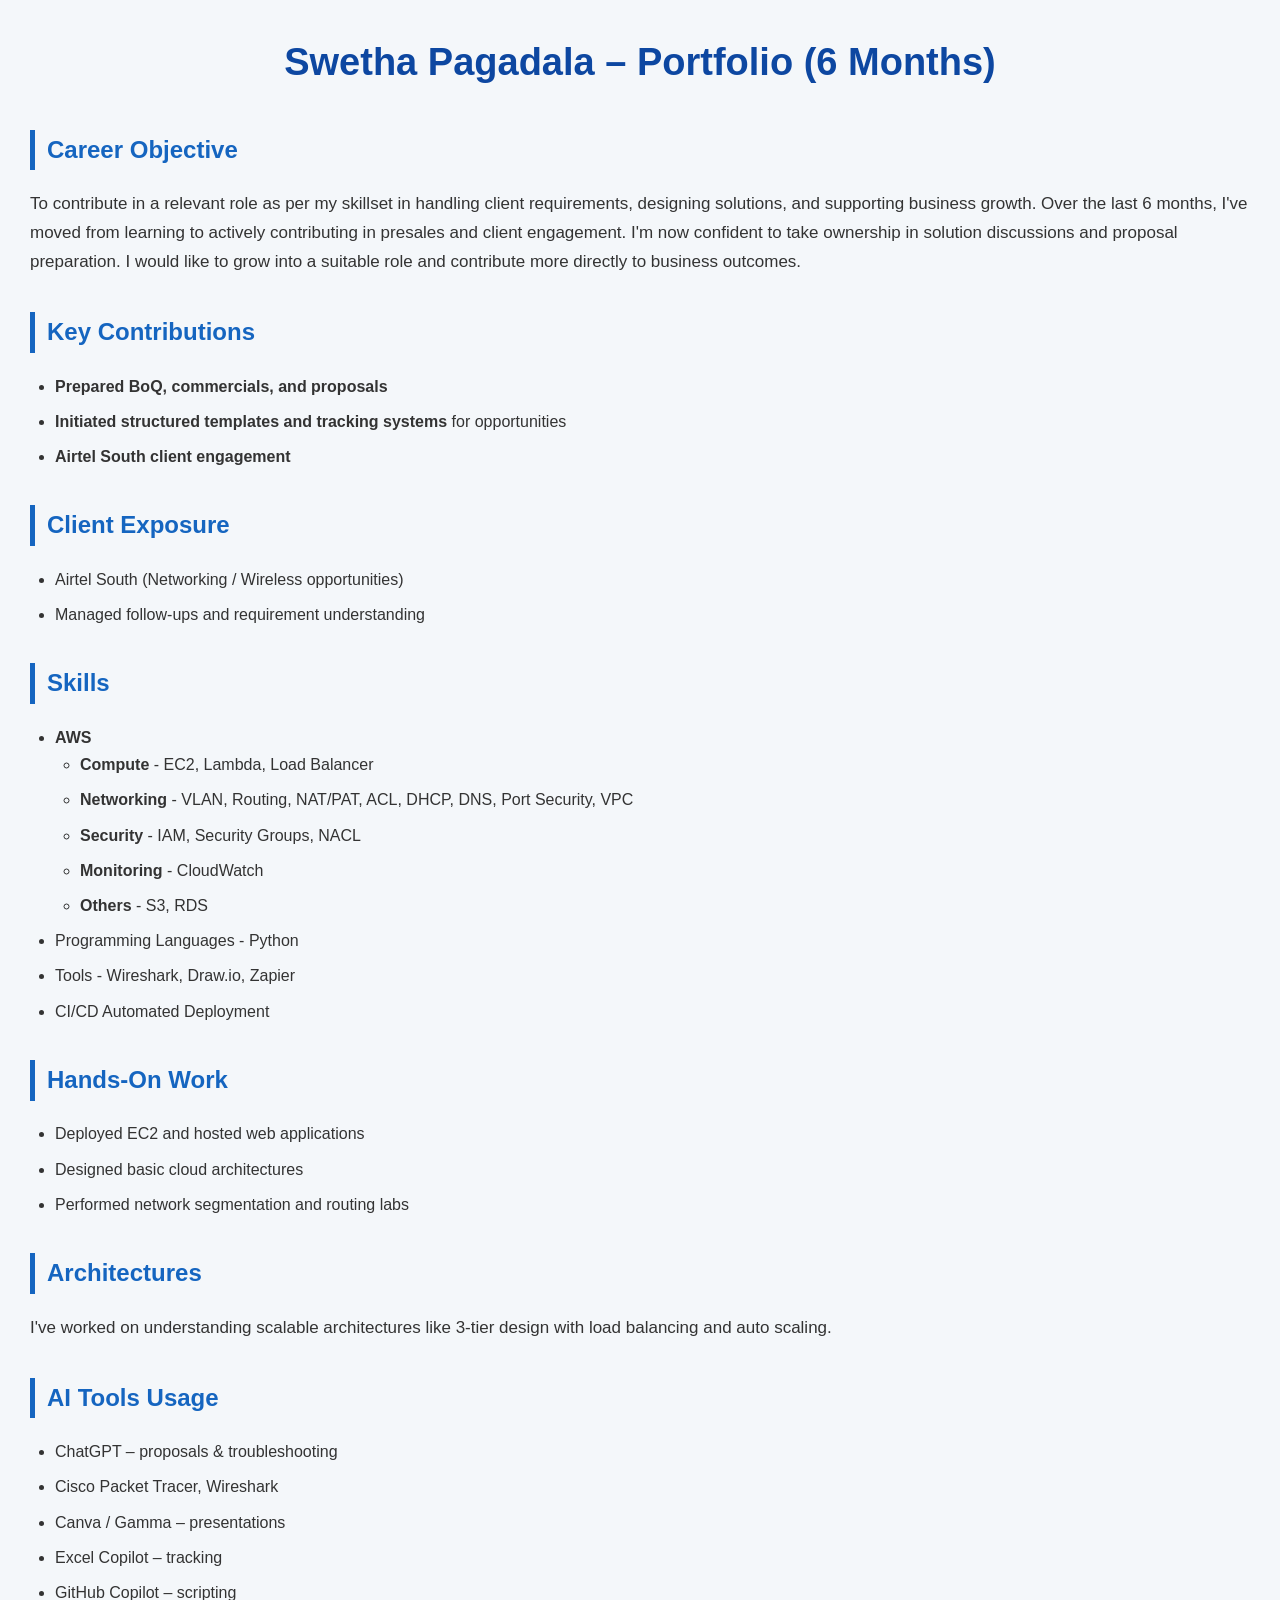
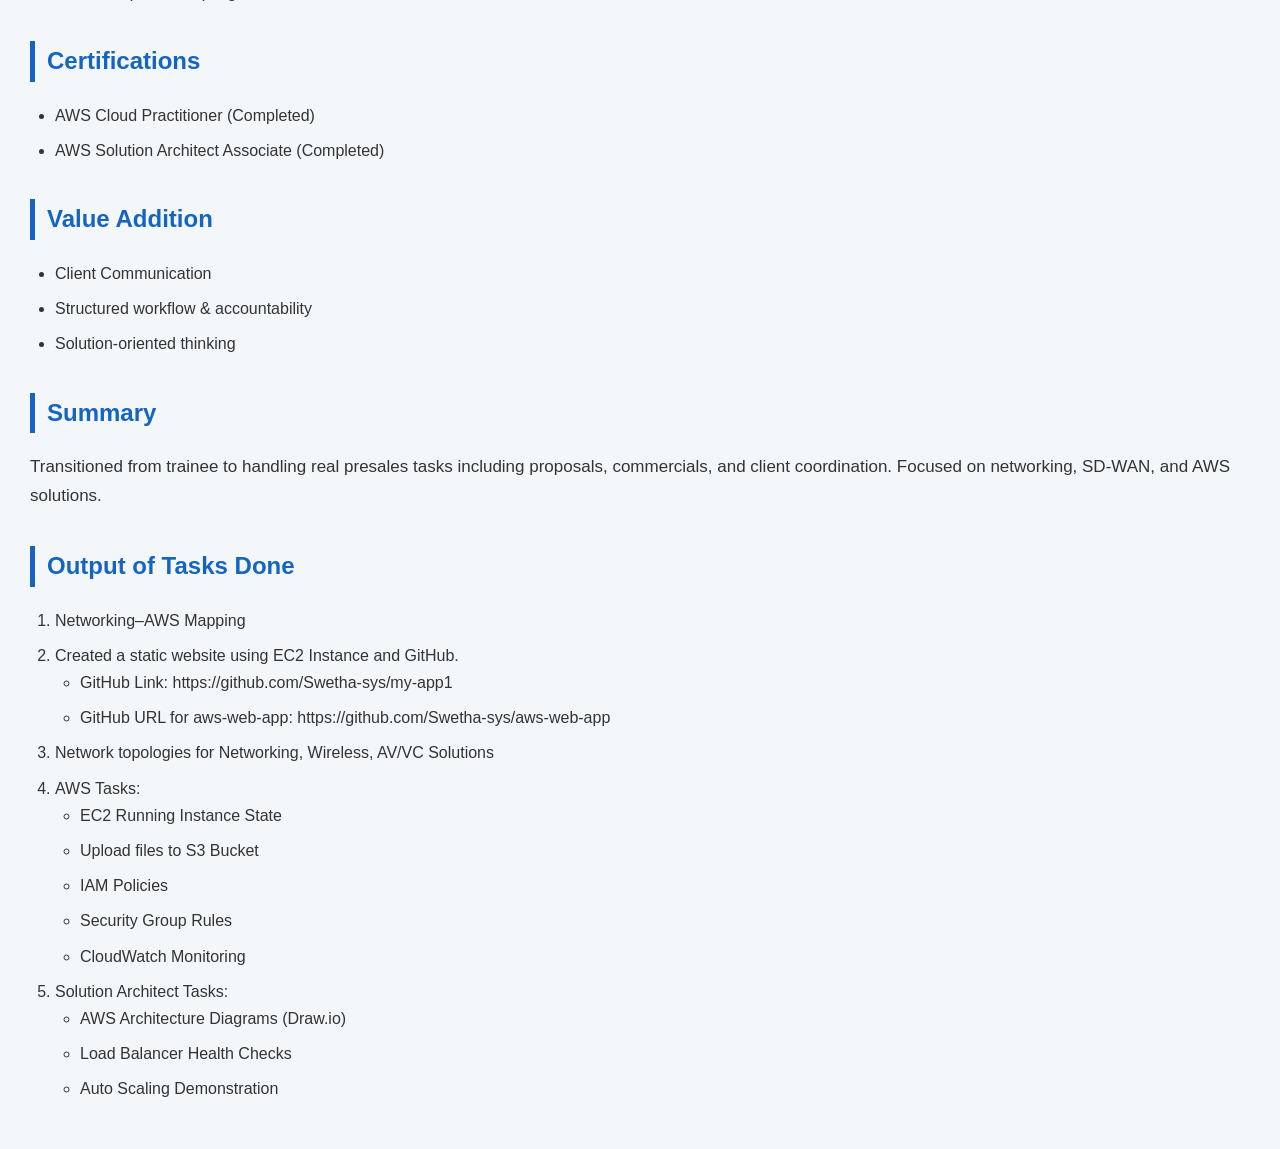
<file: index.html>
<head>
    <meta charset="UTF-8">
    <meta name="viewport" content="width=device-width, initial-scale=1.0">
    <title>Swetha Portfolio</title>
    <link rel="stylesheet" href="styles.css">
</head>
<body>

    <h1>Swetha Pagadala – Portfolio (6 Months)</h1>

    <h2>Career Objective</h2>

    <p>
        To contribute in a relevant role as per my skillset in handling client
        requirements, designing solutions, and supporting business growth.
        Over the last 6 months, I've moved from learning to actively contributing
        in presales and client engagement. I'm now confident to take ownership
        in solution discussions and proposal preparation. I would like to grow
        into a suitable role and contribute more directly to business outcomes.
    </p>

    <h2>Key Contributions</h2>

    <ul>
        <li><b>Prepared BoQ, commercials, and proposals</b></li>
        <li><b>Initiated structured templates and tracking systems</b> for opportunities</li>
        <li><b>Airtel South client engagement</b></li>
    </ul>

    <h2>Client Exposure</h2>

    <ul>
        <li>Airtel South (Networking / Wireless opportunities)</li>
        <li>Managed follow-ups and requirement understanding</li>
    </ul>

    <h2>Skills</h2>

    <ul>
        <li>
            <b>AWS</b>
            <ul>
                <li><b>Compute</b> - EC2, Lambda, Load Balancer</li>
                <li><b>Networking</b> - VLAN, Routing, NAT/PAT, ACL, DHCP, DNS, Port Security, VPC</li>
                <li><b>Security</b> - IAM, Security Groups, NACL</li>
                <li><b>Monitoring</b> - CloudWatch</li>
                <li><b>Others</b> - S3, RDS</li>
            </ul>
        </li>

        <li>Programming Languages - Python</li>
        <li>Tools - Wireshark, Draw.io, Zapier</li>
        <li>CI/CD Automated Deployment</li>
    </ul>

    <h2>Hands-On Work</h2>

    <ul>
        <li>Deployed EC2 and hosted web applications</li>
        <li>Designed basic cloud architectures</li>
        <li>Performed network segmentation and routing labs</li>
    </ul>

    <h2>Architectures</h2>

    <p>
        I've worked on understanding scalable architectures like
        3-tier design with load balancing and auto scaling.
    </p>

    <h2>AI Tools Usage</h2>

    <ul>
        <li>ChatGPT – proposals & troubleshooting</li>
        <li>Cisco Packet Tracer, Wireshark</li>
        <li>Canva / Gamma – presentations</li>
        <li>Excel Copilot – tracking</li>
        <li>GitHub Copilot – scripting</li>
    </ul>

    <h2>Certifications</h2>

    <ul>
        <li>AWS Cloud Practitioner (Completed)</li>
        <li>AWS Solution Architect Associate (Completed)</li>
    </ul>

    <h2>Value Addition</h2>

    <ul>
        <li>Client Communication</li>
        <li>Structured workflow & accountability</li>
        <li>Solution-oriented thinking</li>
    </ul>

    <h2>Summary</h2>

    <p>
        Transitioned from trainee to handling real presales tasks including
        proposals, commercials, and client coordination.
        Focused on networking, SD-WAN, and AWS solutions.
    </p>

    <h2>Output of Tasks Done</h2>

    <ol>
        <li>Networking–AWS Mapping</li>

        <li>
            Created a static website using EC2 Instance and GitHub.
            <ul>
                <li>GitHub Link: https://github.com/Swetha-sys/my-app1</li>
                <li>GitHub URL for aws-web-app: https://github.com/Swetha-sys/aws-web-app</li>
            </ul>
        </li>

        <li>Network topologies for Networking, Wireless, AV/VC Solutions</li>

        <li>
            AWS Tasks:
            <ul>
                <li>EC2 Running Instance State</li>
                <li>Upload files to S3 Bucket</li>
                <li>IAM Policies</li>
                <li>Security Group Rules</li>
                <li>CloudWatch Monitoring</li>
            </ul>
        </li>

        <li>
            Solution Architect Tasks:
            <ul>
                <li>AWS Architecture Diagrams (Draw.io)</li>
                <li>Load Balancer Health Checks</li>
                <li>Auto Scaling Demonstration</li>
            </ul>
        </li>
    </ol>

</body>
</file>
<file: styles.css>
/* General Page Styling */
body {
    font-family: 'Segoe UI', Arial, sans-serif;
    background-color: #f4f7fa;
    color: #333;
    margin: 0;
    padding: 30px;
    line-height: 1.7;
}

/* Main Container */
.container {
    max-width: 1100px;
    margin: auto;
    background: white;
    padding: 30px;
    border-radius: 12px;
    box-shadow: 0px 3px 15px rgba(0,0,0,0.1);
}

/* Header */
h1 {
    color: #0d47a1;
    text-align: center;
    font-size: 38px;
    margin-bottom: 10px;
}

h2 {
    color: #1565c0;
    border-left: 5px solid #1565c0;
    padding-left: 12px;
    margin-top: 35px;
}

h3 {
    color: #0d47a1;
}

/* Paragraph */
p {
    font-size: 17px;
}

/* Lists */
ul, ol {
    padding-left: 25px;
}

li {
    margin-bottom: 8px;
}

/* Section Cards */
section {
    background: #ffffff;
    padding: 20px;
    margin-top: 20px;
    border-radius: 10px;
    border-left: 5px solid #1976d2;
    box-shadow: 0 2px 8px rgba(0,0,0,0.08);
}

/* Skills Highlight */
.skills li {
    background: #e3f2fd;
    padding: 8px;
    margin-bottom: 6px;
    border-radius: 5px;
}

/* Project Links */
a {
    color: #1976d2;
    text-decoration: none;
}

a:hover {
    text-decoration: underline;
}

/* Certification Badge Style */
.certification {
    background: #e8f5e9;
    padding: 8px 12px;
    border-radius: 5px;
    display: inline-block;
    margin: 5px;
    font-weight: bold;
}

/* Footer */
.footer {
    text-align: center;
    margin-top: 40px;
    color: gray;
    font-size: 14px;
}

/* Responsive Design */
@media screen and (max-width: 768px) {

    body {
        padding: 15px;
    }

    h1 {
        font-size: 28px;
    }

    .container {
        padding: 15px;
    }
}
</file>
